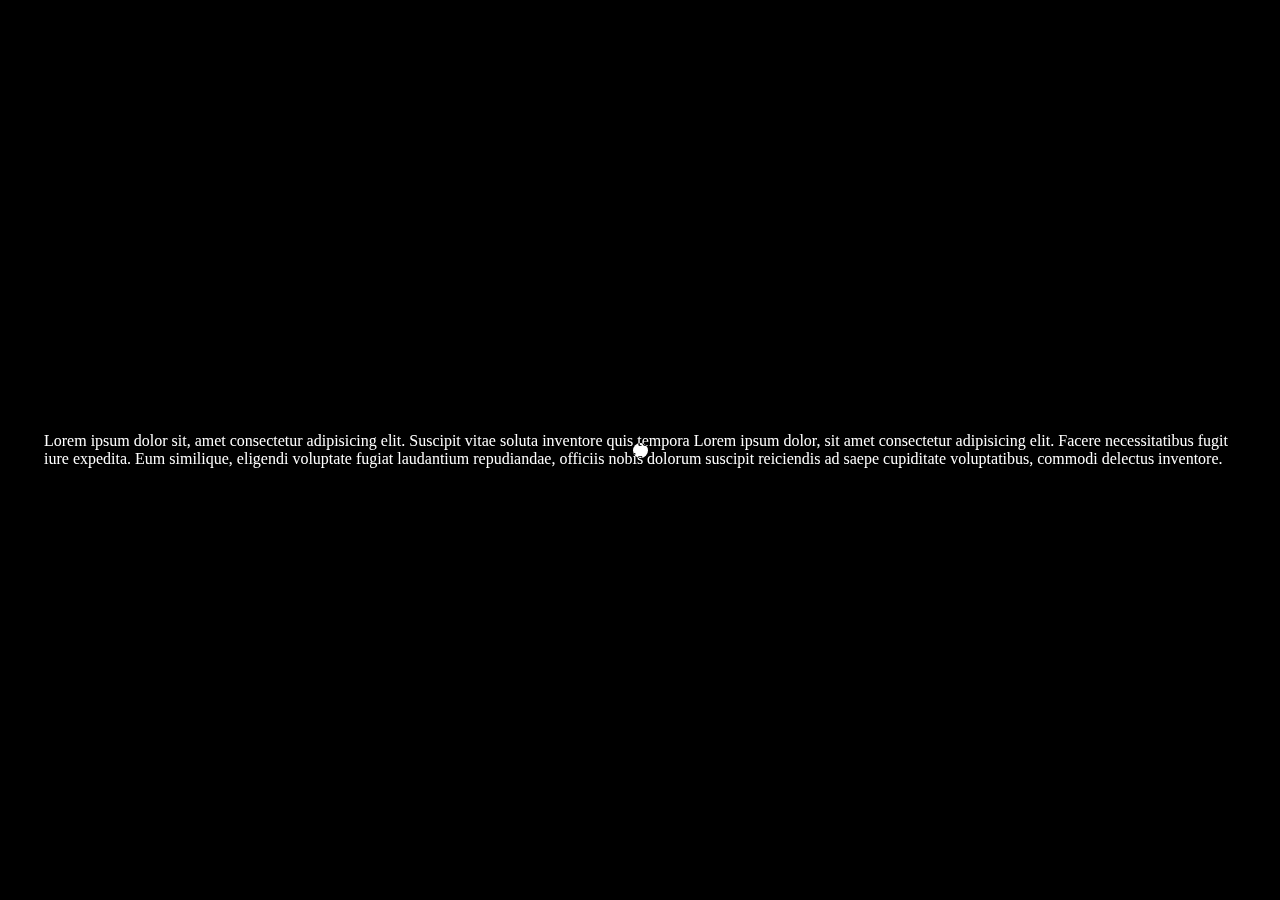
<file: Cursor Move/index.html>
<!DOCTYPE html>
<html lang="en">
<head>
    <meta charset="UTF-8">
    <meta name="viewport" content="width=device-width, initial-scale=1.0">
    <link rel="stylesheet" href="style.css">
    <title>Document</title>
</head>
<body>
    <div id="main">
        <div class="cursor">

        </div>
     <p>
        Lorem ipsum dolor sit, amet consectetur adipisicing elit. Suscipit vitae soluta inventore quis tempora Lorem ipsum dolor, sit amet consectetur adipisicing elit. Facere necessitatibus fugit iure expedita. Eum similique, eligendi voluptate fugiat laudantium repudiandae, officiis nobis dolorum suscipit reiciendis ad saepe cupiditate voluptatibus, commodi delectus inventore.
     </p>
    </div>
    <script src="script.js"></script>
</body>
</html>
</file>
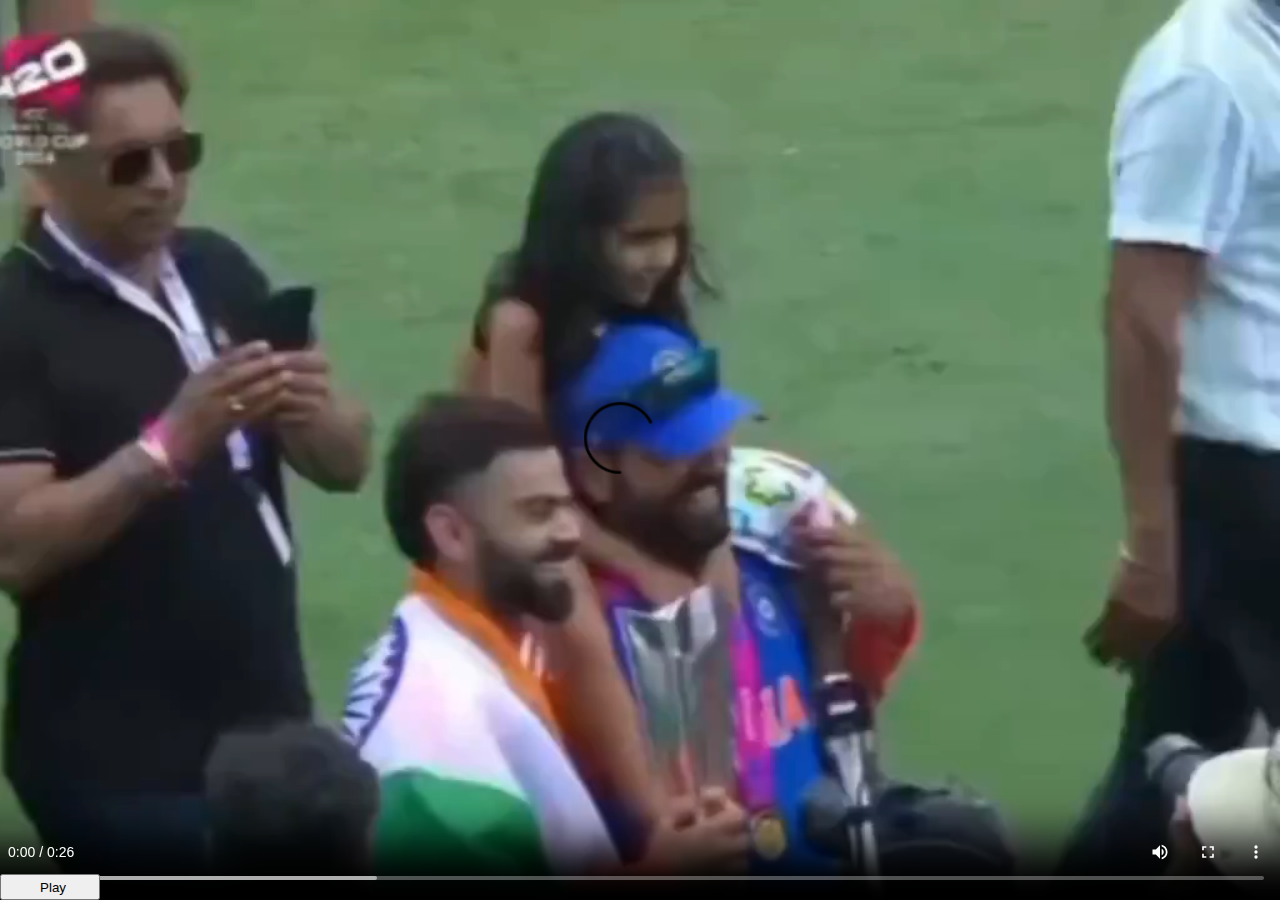
<file: How to create a fullscrean video/index.html>
<!DOCTYPE html>
<html lang="en">
<head>
    <meta charset="UTF-8">
    <meta name="viewport" content="width=device-width, initial-scale=1.0">
    <title>Document</title>
    <link rel="stylesheet" href="style.css">
</head>
<body>
    <video loop controls id="myvideo" src="video/WhatsApp Video 2024-08-20 at 12.20.27_22b46b35.mp4"></video>
   
        <div>
            <button class="btn">Play</button>
    </div>
</body>
</html>
</file>
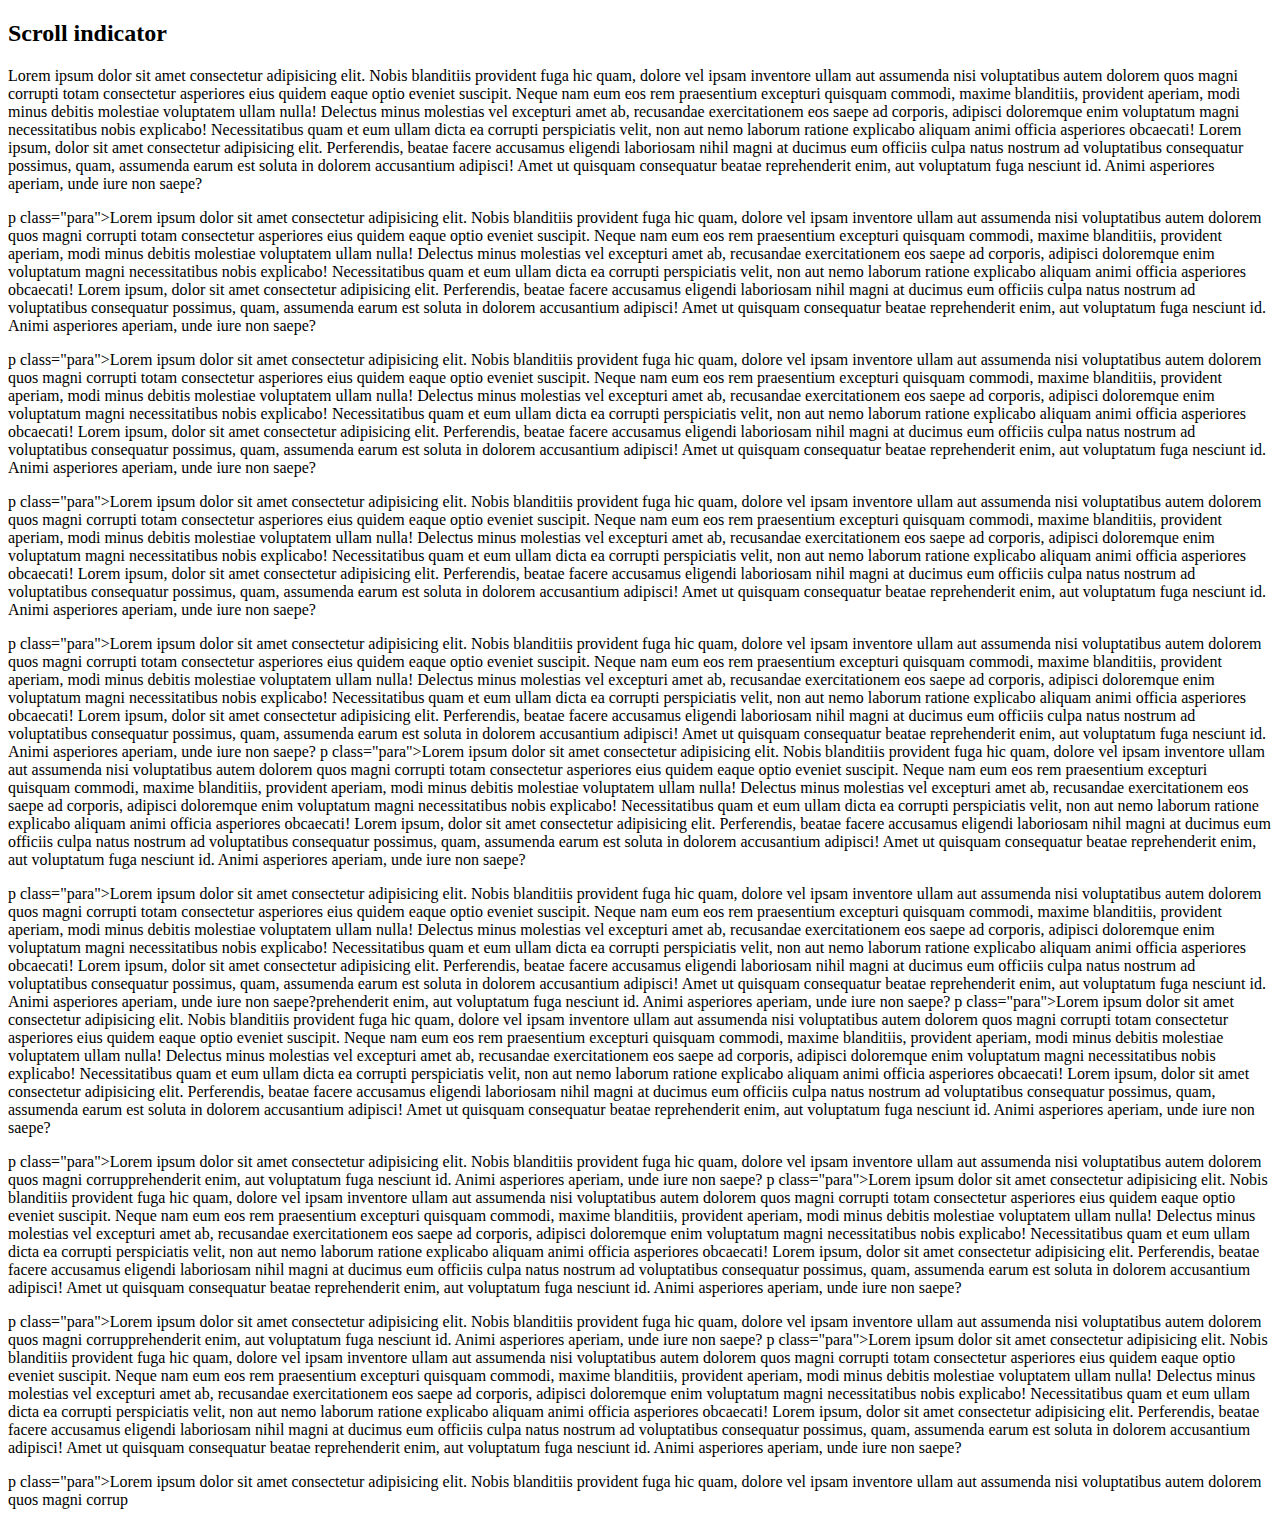
<file: scroll indicator/index.html>
<!DOCTYPE html>
<html lang="en">
<head>
    <meta charset="UTF-8">
    <meta name="viewport" content="width=device-width, initial-scale=1.0">
    <title>Document</title>
    <link rel="stylesheet" href="style.css">
</head>
<body>
    <div class="header">
        <h2>Scroll indicator</h2>
        <div class="progress"></div>
        <p class="para">Lorem ipsum dolor sit amet consectetur adipisicing elit. Nobis blanditiis provident fuga hic quam, dolore vel ipsam inventore ullam aut assumenda nisi voluptatibus autem dolorem quos magni corrupti totam consectetur asperiores eius quidem eaque optio eveniet suscipit. Neque nam eum eos rem praesentium excepturi quisquam commodi, maxime blanditiis, provident aperiam, modi minus debitis molestiae voluptatem ullam nulla! Delectus minus molestias vel excepturi amet ab, recusandae exercitationem eos saepe ad corporis, adipisci doloremque enim voluptatum magni necessitatibus nobis explicabo! Necessitatibus quam et eum ullam dicta ea corrupti perspiciatis velit, non aut nemo laborum ratione explicabo aliquam animi officia asperiores obcaecati! Lorem ipsum, dolor sit amet consectetur adipisicing elit. Perferendis, beatae facere accusamus eligendi laboriosam nihil magni at ducimus eum officiis culpa natus nostrum ad voluptatibus consequatur possimus, quam, assumenda earum est soluta in dolorem accusantium adipisci! Amet ut quisquam consequatur beatae reprehenderit enim, aut voluptatum fuga nesciunt id. Animi asperiores aperiam, unde iure non saepe?</p>
        p class="para">Lorem ipsum dolor sit amet consectetur adipisicing elit. Nobis blanditiis provident fuga hic quam, dolore vel ipsam inventore ullam aut assumenda nisi voluptatibus autem dolorem quos magni corrupti totam consectetur asperiores eius quidem eaque optio eveniet suscipit. Neque nam eum eos rem praesentium excepturi quisquam commodi, maxime blanditiis, provident aperiam, modi minus debitis molestiae voluptatem ullam nulla! Delectus minus molestias vel excepturi amet ab, recusandae exercitationem eos saepe ad corporis, adipisci doloremque enim voluptatum magni necessitatibus nobis explicabo! Necessitatibus quam et eum ullam dicta ea corrupti perspiciatis velit, non aut nemo laborum ratione explicabo aliquam animi officia asperiores obcaecati! Lorem ipsum, dolor sit amet consectetur adipisicing elit. Perferendis, beatae facere accusamus eligendi laboriosam nihil magni at ducimus eum officiis culpa natus nostrum ad voluptatibus consequatur possimus, quam, assumenda earum est soluta in dolorem accusantium adipisci! Amet ut quisquam consequatur beatae reprehenderit enim, aut voluptatum fuga nesciunt id. Animi asperiores aperiam, unde iure non saepe?</p>
        p class="para">Lorem ipsum dolor sit amet consectetur adipisicing elit. Nobis blanditiis provident fuga hic quam, dolore vel ipsam inventore ullam aut assumenda nisi voluptatibus autem dolorem quos magni corrupti totam consectetur asperiores eius quidem eaque optio eveniet suscipit. Neque nam eum eos rem praesentium excepturi quisquam commodi, maxime blanditiis, provident aperiam, modi minus debitis molestiae voluptatem ullam nulla! Delectus minus molestias vel excepturi amet ab, recusandae exercitationem eos saepe ad corporis, adipisci doloremque enim voluptatum magni necessitatibus nobis explicabo! Necessitatibus quam et eum ullam dicta ea corrupti perspiciatis velit, non aut nemo laborum ratione explicabo aliquam animi officia asperiores obcaecati! Lorem ipsum, dolor sit amet consectetur adipisicing elit. Perferendis, beatae facere accusamus eligendi laboriosam nihil magni at ducimus eum officiis culpa natus nostrum ad voluptatibus consequatur possimus, quam, assumenda earum est soluta in dolorem accusantium adipisci! Amet ut quisquam consequatur beatae reprehenderit enim, aut voluptatum fuga nesciunt id. Animi asperiores aperiam, unde iure non saepe?</p>
        p class="para">Lorem ipsum dolor sit amet consectetur adipisicing elit. Nobis blanditiis provident fuga hic quam, dolore vel ipsam inventore ullam aut assumenda nisi voluptatibus autem dolorem quos magni corrupti totam consectetur asperiores eius quidem eaque optio eveniet suscipit. Neque nam eum eos rem praesentium excepturi quisquam commodi, maxime blanditiis, provident aperiam, modi minus debitis molestiae voluptatem ullam nulla! Delectus minus molestias vel excepturi amet ab, recusandae exercitationem eos saepe ad corporis, adipisci doloremque enim voluptatum magni necessitatibus nobis explicabo! Necessitatibus quam et eum ullam dicta ea corrupti perspiciatis velit, non aut nemo laborum ratione explicabo aliquam animi officia asperiores obcaecati! Lorem ipsum, dolor sit amet consectetur adipisicing elit. Perferendis, beatae facere accusamus eligendi laboriosam nihil magni at ducimus eum officiis culpa natus nostrum ad voluptatibus consequatur possimus, quam, assumenda earum est soluta in dolorem accusantium adipisci! Amet ut quisquam consequatur beatae reprehenderit enim, aut voluptatum fuga nesciunt id. Animi asperiores aperiam, unde iure non saepe?</p>
        p class="para">Lorem ipsum dolor sit amet consectetur adipisicing elit. Nobis blanditiis provident fuga hic quam, dolore vel ipsam inventore ullam aut assumenda nisi voluptatibus autem dolorem quos magni corrupti totam consectetur asperiores eius quidem eaque optio eveniet suscipit. Neque nam eum eos rem praesentium excepturi quisquam commodi, maxime blanditiis, provident aperiam, modi minus debitis molestiae voluptatem ullam nulla! Delectus minus molestias vel excepturi amet ab, recusandae exercitationem eos saepe ad corporis, adipisci doloremque enim voluptatum magni necessitatibus nobis explicabo! Necessitatibus quam et eum ullam dicta ea corrupti perspiciatis velit, non aut nemo laborum ratione explicabo aliquam animi officia asperiores obcaecati! Lorem ipsum, dolor sit amet consectetur adipisicing elit. Perferendis, beatae facere accusamus eligendi laboriosam nihil magni at ducimus eum officiis culpa natus nostrum ad voluptatibus consequatur possimus, quam, assumenda earum est soluta in dolorem accusantium adipisci! Amet ut quisquam consequatur beatae reprehenderit enim, aut voluptatum fuga nesciunt id. Animi asperiores aperiam, unde iure non saepe?
        p class="para">Lorem ipsum dolor sit amet consectetur adipisicing elit. Nobis blanditiis provident fuga hic quam, dolore vel ipsam inventore ullam aut assumenda nisi voluptatibus autem dolorem quos magni corrupti totam consectetur asperiores eius quidem eaque optio eveniet suscipit. Neque nam eum eos rem praesentium excepturi quisquam commodi, maxime blanditiis, provident aperiam, modi minus debitis molestiae voluptatem ullam nulla! Delectus minus molestias vel excepturi amet ab, recusandae exercitationem eos saepe ad corporis, adipisci doloremque enim voluptatum magni necessitatibus nobis explicabo! Necessitatibus quam et eum ullam dicta ea corrupti perspiciatis velit, non aut nemo laborum ratione explicabo aliquam animi officia asperiores obcaecati! Lorem ipsum, dolor sit amet consectetur adipisicing elit. Perferendis, beatae facere accusamus eligendi laboriosam nihil magni at ducimus eum officiis culpa natus nostrum ad voluptatibus consequatur possimus, quam, assumenda earum est soluta in dolorem accusantium adipisci! Amet ut quisquam consequatur beatae reprehenderit enim, aut voluptatum fuga nesciunt id. Animi asperiores aperiam, unde iure non saepe?</p>p class="para">Lorem ipsum dolor sit amet consectetur adipisicing elit. Nobis blanditiis provident fuga hic quam, dolore vel ipsam inventore ullam aut assumenda nisi voluptatibus autem dolorem quos magni corrupti totam consectetur asperiores eius quidem eaque optio eveniet suscipit. Neque nam eum eos rem praesentium excepturi quisquam commodi, maxime blanditiis, provident aperiam, modi minus debitis molestiae voluptatem ullam nulla! Delectus minus molestias vel excepturi amet ab, recusandae exercitationem eos saepe ad corporis, adipisci doloremque enim voluptatum magni necessitatibus nobis explicabo! Necessitatibus quam et eum ullam dicta ea corrupti perspiciatis velit, non aut nemo laborum ratione explicabo aliquam animi officia asperiores obcaecati! Lorem ipsum, dolor sit amet consectetur adipisicing elit. Perferendis, beatae facere accusamus eligendi laboriosam nihil magni at ducimus eum officiis culpa natus nostrum ad voluptatibus consequatur possimus, quam, assumenda earum est soluta in dolorem accusantium adipisci! Amet ut quisquam consequatur beatae reprehenderit enim, aut voluptatum fuga nesciunt id. Animi asperiores aperiam, unde iure non saepe?prehenderit enim, aut voluptatum fuga nesciunt id. Animi asperiores aperiam, unde iure non saepe?
        p class="para">Lorem ipsum dolor sit amet consectetur adipisicing elit. Nobis blanditiis provident fuga hic quam, dolore vel ipsam inventore ullam aut assumenda nisi voluptatibus autem dolorem quos magni corrupti totam consectetur asperiores eius quidem eaque optio eveniet suscipit. Neque nam eum eos rem praesentium excepturi quisquam commodi, maxime blanditiis, provident aperiam, modi minus debitis molestiae voluptatem ullam nulla! Delectus minus molestias vel excepturi amet ab, recusandae exercitationem eos saepe ad corporis, adipisci doloremque enim voluptatum magni necessitatibus nobis explicabo! Necessitatibus quam et eum ullam dicta ea corrupti perspiciatis velit, non aut nemo laborum ratione explicabo aliquam animi officia asperiores obcaecati! Lorem ipsum, dolor sit amet consectetur adipisicing elit. Perferendis, beatae facere accusamus eligendi laboriosam nihil magni at ducimus eum officiis culpa natus nostrum ad voluptatibus consequatur possimus, quam, assumenda earum est soluta in dolorem accusantium adipisci! Amet ut quisquam consequatur beatae reprehenderit enim, aut voluptatum fuga nesciunt id. Animi asperiores aperiam, unde iure non saepe?</p>p class="para">Lorem ipsum dolor sit amet consectetur adipisicing elit. Nobis blanditiis provident fuga hic quam, dolore vel ipsam inventore ullam aut assumenda nisi voluptatibus autem dolorem quos magni corrupprehenderit enim, aut voluptatum fuga nesciunt id. Animi asperiores aperiam, unde iure non saepe?
        p class="para">Lorem ipsum dolor sit amet consectetur adipisicing elit. Nobis blanditiis provident fuga hic quam, dolore vel ipsam inventore ullam aut assumenda nisi voluptatibus autem dolorem quos magni corrupti totam consectetur asperiores eius quidem eaque optio eveniet suscipit. Neque nam eum eos rem praesentium excepturi quisquam commodi, maxime blanditiis, provident aperiam, modi minus debitis molestiae voluptatem ullam nulla! Delectus minus molestias vel excepturi amet ab, recusandae exercitationem eos saepe ad corporis, adipisci doloremque enim voluptatum magni necessitatibus nobis explicabo! Necessitatibus quam et eum ullam dicta ea corrupti perspiciatis velit, non aut nemo laborum ratione explicabo aliquam animi officia asperiores obcaecati! Lorem ipsum, dolor sit amet consectetur adipisicing elit. Perferendis, beatae facere accusamus eligendi laboriosam nihil magni at ducimus eum officiis culpa natus nostrum ad voluptatibus consequatur possimus, quam, assumenda earum est soluta in dolorem accusantium adipisci! Amet ut quisquam consequatur beatae reprehenderit enim, aut voluptatum fuga nesciunt id. Animi asperiores aperiam, unde iure non saepe?</p>p class="para">Lorem ipsum dolor sit amet consectetur adipisicing elit. Nobis blanditiis provident fuga hic quam, dolore vel ipsam inventore ullam aut assumenda nisi voluptatibus autem dolorem quos magni corrupprehenderit enim, aut voluptatum fuga nesciunt id. Animi asperiores aperiam, unde iure non saepe?
        p class="para">Lorem ipsum dolor sit amet consectetur adipisicing elit. Nobis blanditiis provident fuga hic quam, dolore vel ipsam inventore ullam aut assumenda nisi voluptatibus autem dolorem quos magni corrupti totam consectetur asperiores eius quidem eaque optio eveniet suscipit. Neque nam eum eos rem praesentium excepturi quisquam commodi, maxime blanditiis, provident aperiam, modi minus debitis molestiae voluptatem ullam nulla! Delectus minus molestias vel excepturi amet ab, recusandae exercitationem eos saepe ad corporis, adipisci doloremque enim voluptatum magni necessitatibus nobis explicabo! Necessitatibus quam et eum ullam dicta ea corrupti perspiciatis velit, non aut nemo laborum ratione explicabo aliquam animi officia asperiores obcaecati! Lorem ipsum, dolor sit amet consectetur adipisicing elit. Perferendis, beatae facere accusamus eligendi laboriosam nihil magni at ducimus eum officiis culpa natus nostrum ad voluptatibus consequatur possimus, quam, assumenda earum est soluta in dolorem accusantium adipisci! Amet ut quisquam consequatur beatae reprehenderit enim, aut voluptatum fuga nesciunt id. Animi asperiores aperiam, unde iure non saepe?</p>p class="para">Lorem ipsum dolor sit amet consectetur adipisicing elit. Nobis blanditiis provident fuga hic quam, dolore vel ipsam inventore ullam aut assumenda nisi voluptatibus autem dolorem quos magni corrup</p></p>
    </div>
</body>
</html>
</file>
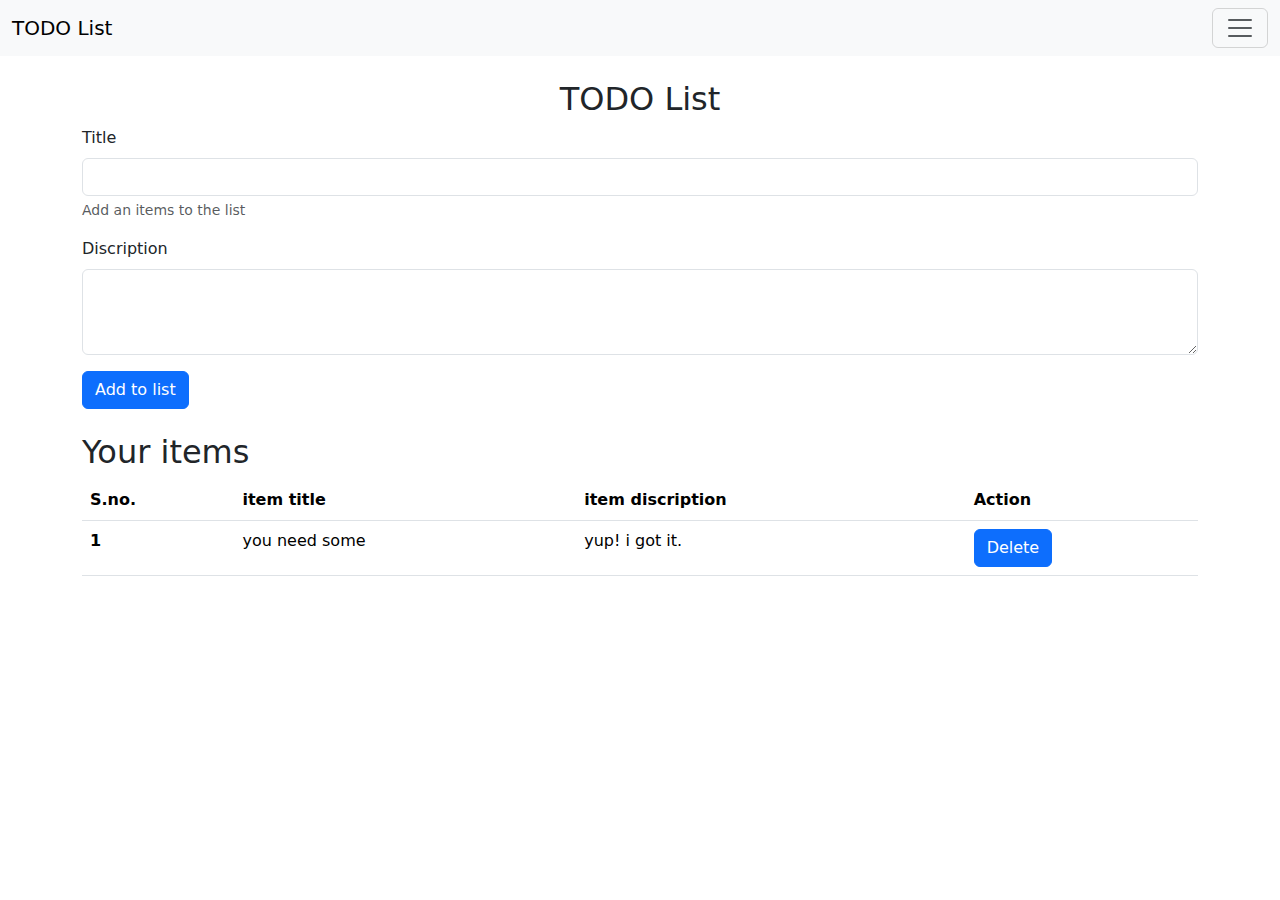
<file: To Do list/index.html>
<!DOCTYPE html>
<html lang="en">
  <head>
    <meta charset="utf-8" />
    <meta name="viewport" content="width=device-width, initial-scale=1" />
    <title>TODO LIST</title>
    <link
      href="https://cdn.jsdelivr.net/npm/bootstrap@5.3.3/dist/css/bootstrap.min.css"
      rel="stylesheet"
      integrity="sha384-QWTKZyjpPEjISv5WaRU9OFeRpok6YctnYmDr5pNlyT2bRjXh0JMhjY6hW+ALEwIH"
      crossorigin="anonymous"
    />
  </head>
  <body>
    <script
      src="https://cdn.jsdelivr.net/npm/bootstrap@5.3.3/dist/js/bootstrap.bundle.min.js"
      integrity="sha384-YvpcrYf0tY3lHB60NNkmXc5s9fDVZLESaAA55NDzOxhy9GkcIdslK1eN7N6jIeHz"
      crossorigin="anonymous"
    ></script>
    <nav class="navbar navbar-light-lg bg-light">
      <div class="container-fluid">
        <a class="navbar-brand" href="#">TODO List</a>
        <button
          class="navbar-toggler"
          type="button"
          data-bs-toggle="collapse"
          data-bs-target="#navbarSupportedContent"
          aria-controls="navbarSupportedContent"
          aria-expanded="false"
          aria-label="Toggle navigation"
        >
          <span class="navbar-toggler-icon"></span>
        </button>
        <div class="collapse navbar-collapse" id="navbarSupportedContent">
          <ul class="navbar-nav me-auto mb-2 mb-lg-0">
            <li class="nav-item">
              <a class="nav-link active" aria-current="page" href="#">Home</a>
            </li>
            <li class="nav-item">
              <a class="nav-link" href="#">About</a>
            </li>
            <li class="nav-item dropdown">
              <a
                class="nav-link dropdown-toggle"
                href="#"
                role="button"
                data-bs-toggle="dropdown"
                aria-expanded="false"
              >
                items
              </a>
              <ul class="dropdown-menu">
                <li><a class="dropdown-item" href="#">About Us</a></li>
                <li><a class="dropdown-item" href="#">Another action</a></li>
                <li><hr class="dropdown-divider" /></li>
                <li>
                  <a class="dropdown-item" href="#">Something else here</a>
                </li>
              </ul>
            </li>
            <li class="nav-item">
              <a class="nav-link disabled" aria-disabled="true">Disabled</a>
            </li>
          </ul>
          <form class="d-flex" role="search">
            <input
              class="form-control me-2"
              type="search"
              placeholder="Search"
              aria-label="Search"
            />
            <button class="btn btn-outline-success" type="submit">
              Search
            </button>
          </form>
        </div>
      </div>
    </nav>
    <div class="container my-4">
      <h2 class="text-center">TODO List</h2>
      <form>    <div class="mb-3">
          <label for="exampleInputEmail1" class="form-label">Title</label>
          <input
            type="email"
            class="form-control"
            id="exampleInputEmail1"
            aria-describedby="emailHelp"
          />
          <div id="emailHelp" class="form-text">Add an items to the list</div>
        </div>
        <div class="mb-3">
          <label for="discription" class="form-label">Discription</label>
          <textarea class="form-control" id="discription" rows="3"></textarea>
        </div>
        <button type="submit" id="add" class="btn btn-primary">Add to list</button>
     
      <div id="items " class="my-4">
        <h2>Your items</h2>
        <table class="table">
          <thead>
            <tr>
              <th scope="col">S.no.</th>
              <th scope="col">item title</th>
              <th scope="col">item discription</th>
              <th scope="col">Action</th>

            </tr>
          </thead>
          <tbody>
            <tr>
              <th scope="row">1</th>
              <td>you need some</td>
              <td>yup! i got it.</td>
              <td><button class="btn btn-primary">Delete</button></td>
            </tr>
          </tbody>
        </table>
      </div>
    </div>
    <script type="module" src="script.js"></script>
  </body>
</html>
</file>
<file: Cursor Move/style.css>
*{
    padding: 0;
    margin: 0;
}

html,body{
    width: 100%;
    height: 100%;
}
   
#main{
    width: 100%;
    height: 100%;
    background-color: black;
    display: flex;
    align-items: center;
    justify-content: center
}
.cursor{
    width: 15px;
    height: 15px;
    border-radius: 50%;
    background-color: #fff;
    mix-blend-mode: difference;
    position: absolute;
    transition: all 0.1s;
}
#main p{
  color: #fff;
  padding: 44px;
}
</file>
<file: How to create a fullscrean video/style.css>
* {
  margin: 0;
  padding: 0;
}
#myvideo {
  position: fixed;
  min-height: 100%;
  right: 0;
  bottom: 0;
  min-width: 100%;
}
.btn {
    width: 100px;
    height: 26px;
    padding-left: 6px;
    position: fixed;
    bottom: 0;
}
</file>
<file: scroll indicator/style.css>
/* h2 {
  display: flex;
  justify-content: center;
  align-items: center;
  
} */
/* .progress {
  border: 2px solid red;
  animation: progressbar 1s ease-in-out 1;
}
@keyframes progressbar {
  0% {
    width: 0vh;
  }
  100% {
    width: 100vh;
  }
}
.para{
 
} */
/* width */
::-webkit-scrollbar{
width: 10px;
}

/* track */
::-webkit-scrollbar-track{
    background: #18b12d;
}
/* thumb */
::-webkit-scrollbar-thumb{
    background: #b34747;
}
/* hover */
:-webkit-scrollbar-thumb:hover{
    background: #555;
}
</file>
